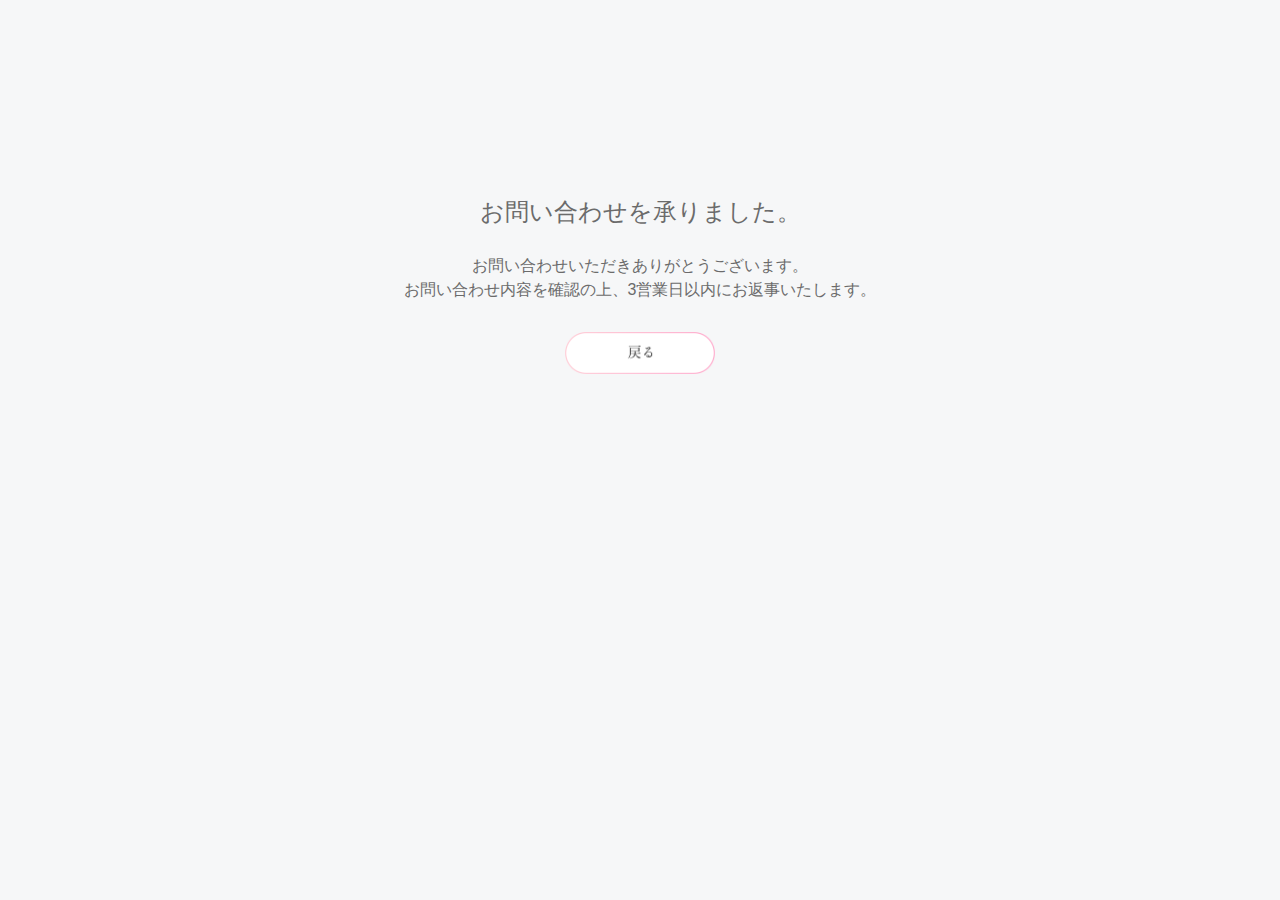
<file: thanks.html>
<!DOCTYPE html>
<html lang="ja">

<head>
    <meta charset="UTF-8">
    <meta http-equiv="X-UA-Compatible" content="IE=edge">
    <meta name="viewport" content="width=device-width, initial-scale=1.0">
    <title>お問い合わせ完了</title>
    <meta name="description" content="サンキューページ">
    <!-- ファビコン -->
    <link rel="shortcut icon" href="favicon.ico">
    <link rel="apple-touch-icon" href="apple-touch-icon.png">
    <link rel="icon" type="image/png" href="android-chrome-192x192.png">
    <!-- Googleフォント -->
    <link rel="preconnect" href="https://fonts.googleapis.com">
    <link rel="preconnect" href="https://fonts.gstatic.com" crossorigin>
    <link href="https://fonts.googleapis.com/css2?family=Shippori+Mincho:wght@400;500;600;700&display=swap"
        rel="stylesheet">
    <!-- CSS読み込み -->
    <link rel="stylesheet" href="css/style.css">
</head>

<body>
    <!-- 桜散る -->
    <ul class="sakura_thanks">
        <li></li>
        <li></li>
        <li></li>
        <li></li>
        <li></li>
        <li></li>
        <li></li>
        <li></li>
        <li></li>
    </ul>

    <div class="section_inner_thanks">
        <div class="thanks_detail">
            <h1>お問い合わせを承りました。</h1>
            <p>お問い合わせいただきありがとうございます。<br>お問い合わせ内容を確認の上、3営業日以内にお返事いたします。</p>
            <div class="backBtn_thanks">
                <a href="./index.html#works">
                    <img src="images/back_btn.png" alt="戻るボタン">
                </a>
            </div>
        </div>
    </div>
</body>

</html>
</file>
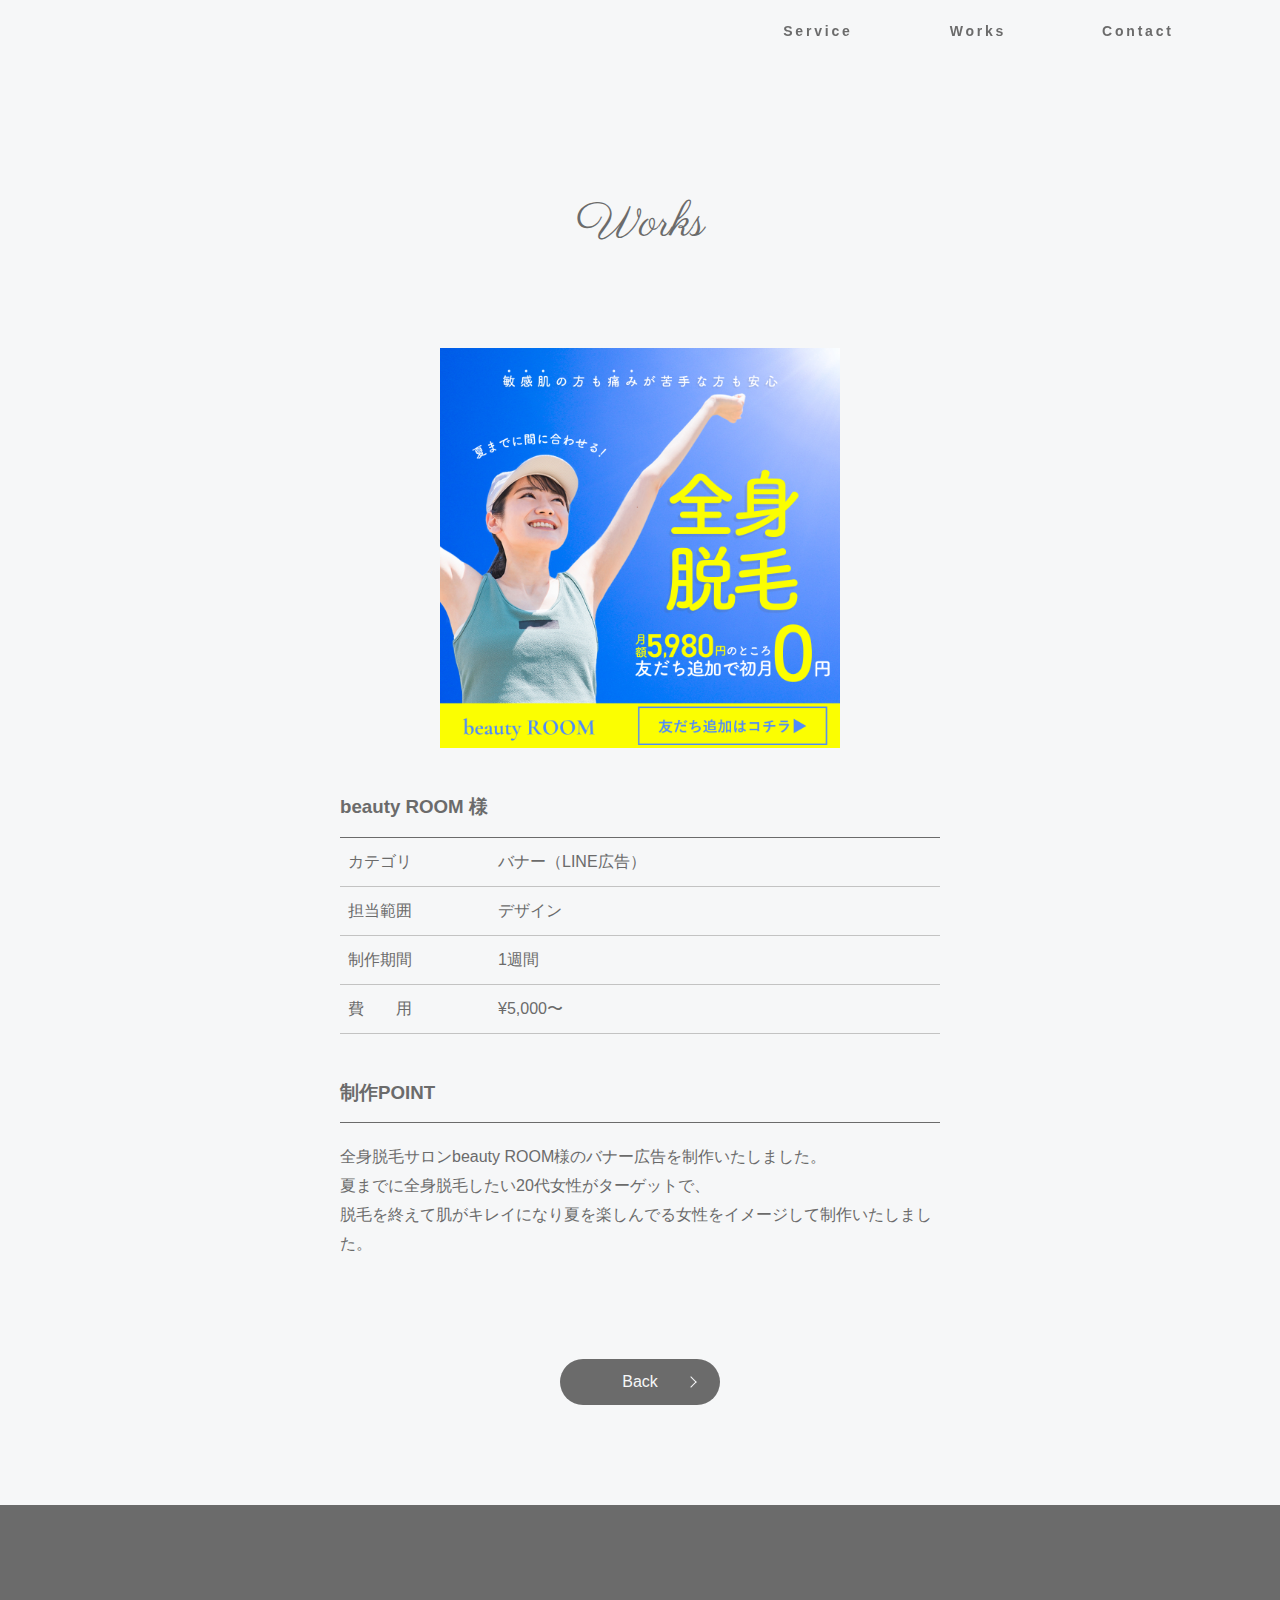
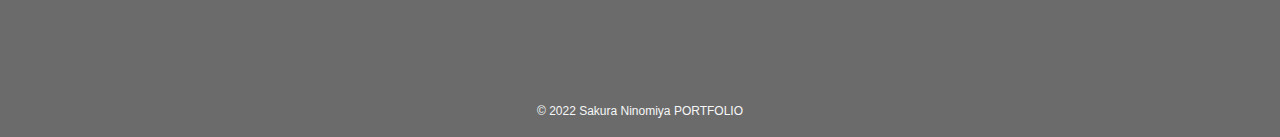
<file: works2.html>
<!DOCTYPE html>
<html lang="ja">

<head>
    <meta charset="UTF-8">
    <meta http-equiv="X-UA-Compatible" content="IE=edge">
    <meta name="viewport" content="width=device-width, initial-scale=1.0">
    <title>beauty ROOM様｜制作実績　Sakura Ninomiya PORTFOLIO</title>
    <meta name="description" content="制作実績の詳細です。">
    <!-- ファビコン -->
    <link rel="shortcut icon" href="favicon.ico">
    <link rel="apple-touch-icon" href="apple-touch-icon.png">
    <link rel="icon" type="image/png" href="android-chrome-192x192.png">
    <!-- Googleフォント -->
    <link rel="preconnect" href="https://fonts.googleapis.com">
    <link rel="preconnect" href="https://fonts.gstatic.com" crossorigin>
    <link href="https://fonts.googleapis.com/css2?family=Cabin:wght@700&family=Parisienne&display=swap"
        rel="stylesheet">
    <!-- CSS読み込み -->
    <link rel="stylesheet" href="css/style.css">
    <!-- jQuery -->
    <script src="https://ajax.googleapis.com/ajax/libs/jquery/3.6.1/jquery.min.js"></script>
</head>

<body>
    <header id="header">
        <div class="header_wrap">
            <nav class="pc_nav">
                <ul>
                    <li><a href="#service">Service</a></li>
                    <li><a href="#works">Works</a></li>
                    <li><a href="#contact">Contact</a></li>
                </ul>
            </nav>
            <div class="sp_btn"><span></span></div>
        </div>

        <nav class="sp_nav">
            <ul>
                <li><a href="#service">Service</a></li>
                <li><a href="#works">Works</a></li>
                <li><a href="#contact">Contact</a></li>
            </ul>
        </nav>
    </header>
    <main>
        <div class="section_inner_works">
            <div id="works_results">
                <h2 class="works_title">Works</h2>
                <div class="works2_img_1">
                    <img src="images/works2@2x.jpg" alt="">
                </div>
                <div class="works_outline">
                    <h3 class="works_subtitle">beauty ROOM 様</h3>
                    <dl>
                        <dt>カテゴリ</dt>
                        <dd>バナー（LINE広告）</dd>
                    </dl>
                    <dl>
                        <dt>担当範囲</dt>
                        <dd>デザイン</dd>
                    </dl>
                    <dl>
                        <dt>制作期間</dt>
                        <dd>1週間</dd>
                    </dl>
                    <dl>
                        <dt>費　　用</dt>
                        <dd>¥5,000〜</dd>
                    </dl>
                </div>

                <h3 class="works_subtitle">制作POINT</h3>
                <p class="works_detail">
                    全身脱毛サロンbeauty ROOM様のバナー広告を制作いたしました。<br>
                    夏までに全身脱毛したい20代女性がターゲットで、<br>
                    脱毛を終えて肌がキレイになり夏を楽しんでる女性をイメージして制作いたしました。
                </p>
            </div>
            <a href="./index.html#works" class="backBtn">Back</a>
        </div>
    </main>

    <footer>
        <div class="footer_wrap">
            <div class="works_footer_copy">
                <p>&copy; 2022 Sakura Ninomiya PORTFOLIO</p>
            </div>
        </div>
    </footer>

    <script>
        $(function () {
            // ハンバーガーメニュー
            $('.sp_btn, .sp_nav li').on('click', function () {
                $('.sp_nav').fadeToggle();
                $('.sp_btn').toggleClass('open');
            });

            // ヘッダー固定
            var _window = $(window),
                _header = $('#header'),
                heroBottom;

            _window.on('scroll', function () {
                heroBottom = $('.works_title').height();
                if (_window.scrollTop() > heroBottom) {
                    _header.addClass('transform');
                }
                else {
                    _header.removeClass('transform');
                }
            });
            _window.trigger('scroll');
        });
    </script>
</body>

</html>
</file>
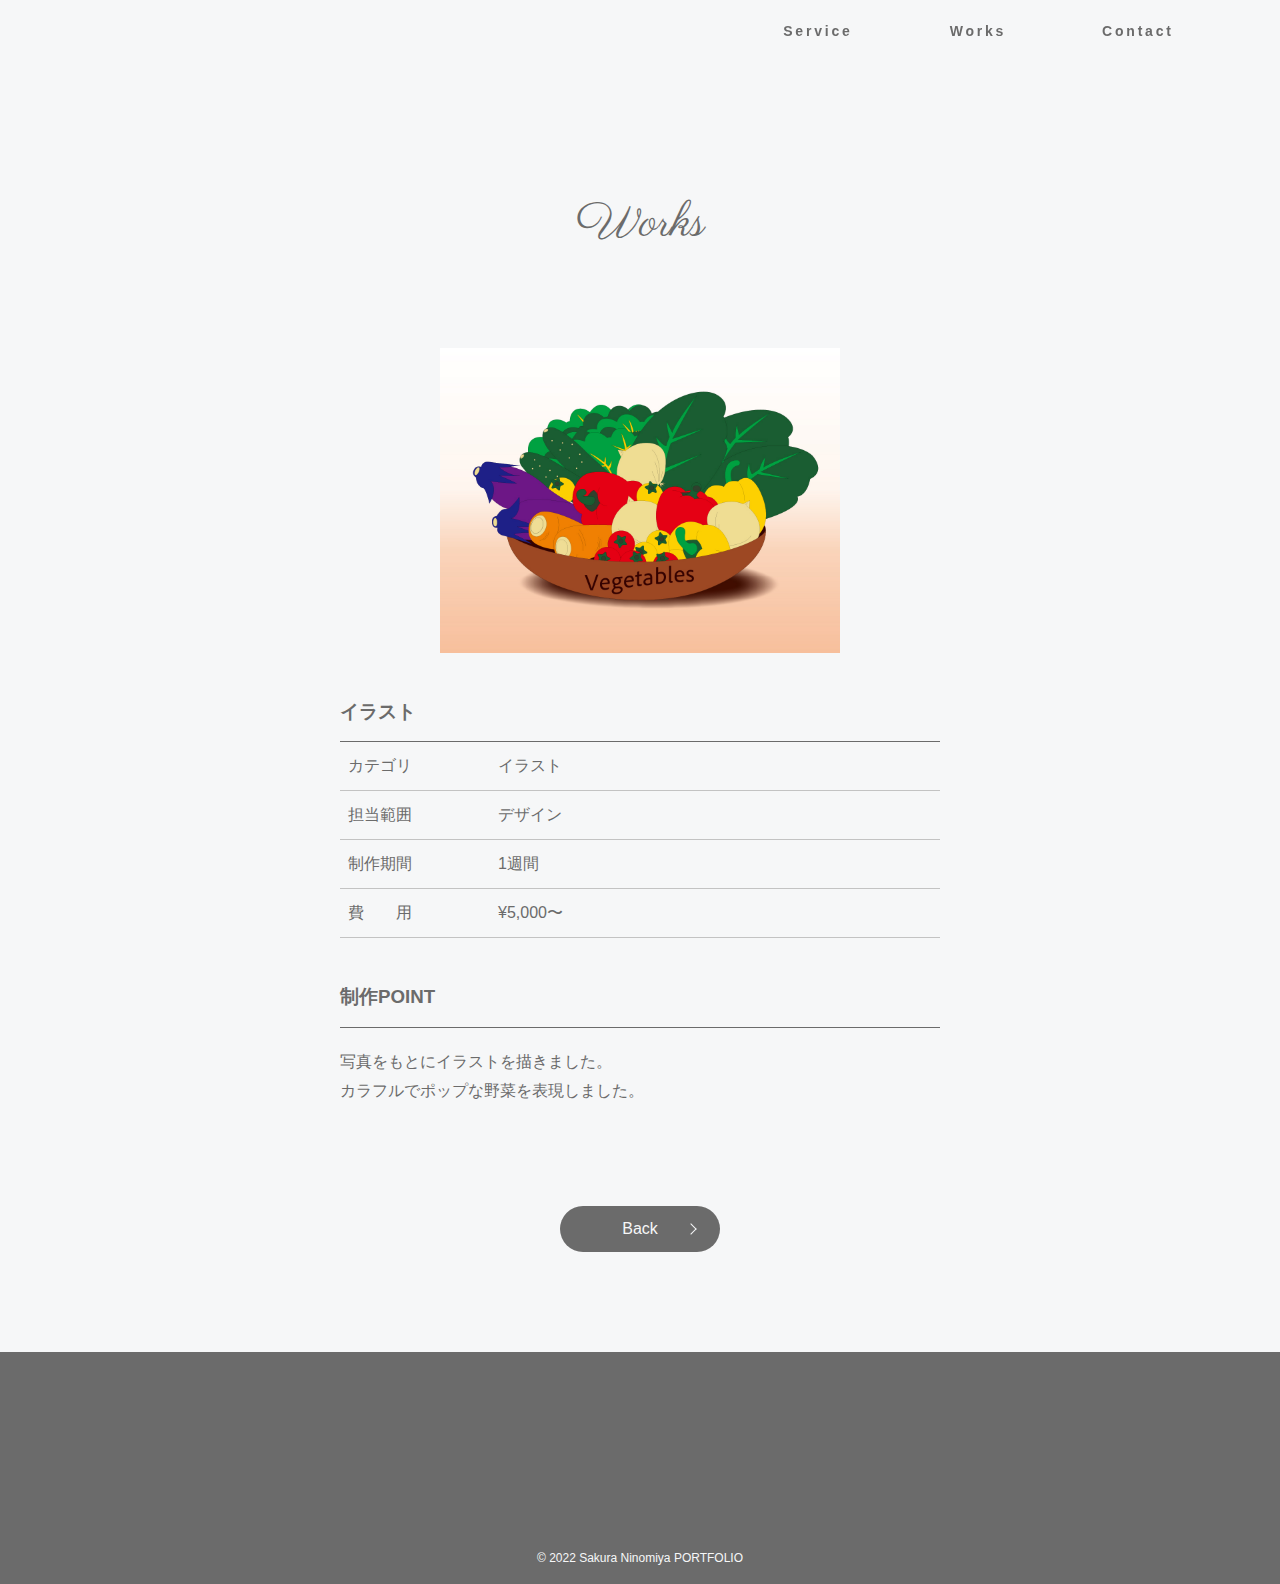
<file: works3.html>
<!DOCTYPE html>
<html lang="ja">

<head>
    <meta charset="UTF-8">
    <meta http-equiv="X-UA-Compatible" content="IE=edge">
    <meta name="viewport" content="width=device-width, initial-scale=1.0">
    <title>イラスト｜制作実績　Sakura Ninomiya PORTFOLIO</title>
    <meta name="description" content="制作実績の詳細です。">
    <!-- ファビコン -->
    <link rel="shortcut icon" href="favicon.ico">
    <link rel="apple-touch-icon" href="apple-touch-icon.png">
    <link rel="icon" type="image/png" href="android-chrome-192x192.png">
    <!-- Googleフォント -->
    <link rel="preconnect" href="https://fonts.googleapis.com">
    <link rel="preconnect" href="https://fonts.gstatic.com" crossorigin>
    <link href="https://fonts.googleapis.com/css2?family=Cabin:wght@700&family=Parisienne&display=swap"
        rel="stylesheet">
    <!-- CSS読み込み -->
    <link rel="stylesheet" href="css/style.css">
    <!-- jQuery -->
    <script src="https://ajax.googleapis.com/ajax/libs/jquery/3.6.1/jquery.min.js"></script>
</head>

<body>
    <header id="header">
        <div class="header_wrap">
            <nav class="pc_nav">
                <ul>
                    <li><a href="#service">Service</a></li>
                    <li><a href="#works">Works</a></li>
                    <li><a href="#contact">Contact</a></li>
                </ul>
            </nav>
            <div class="sp_btn"><span></span></div>
        </div>

        <nav class="sp_nav">
            <ul>
                <li><a href="#service">Service</a></li>
                <li><a href="#works">Works</a></li>
                <li><a href="#contact">Contact</a></li>
            </ul>
        </nav>
    </header>

    <main>
        <div class="section_inner_works">
            <div id="works_results">
                <h2 class="works_title">Works</h2>
                <div class="works3_img_1">
                    <img src="images/works3@2x-100.jpg" alt="">
                </div>
                <div class="works_outline">
                    <h3 class="works_subtitle">イラスト</h3>
                    <dl>
                        <dt>カテゴリ</dt>
                        <dd>イラスト</dd>
                    </dl>
                    <dl>
                        <dt>担当範囲</dt>
                        <dd>デザイン</dd>
                    </dl>
                    <dl>
                        <dt>制作期間</dt>
                        <dd>1週間</dd>
                    </dl>
                    <dl>
                        <dt>費　　用</dt>
                        <dd>¥5,000〜</dd>
                    </dl>
                </div>

                <h3 class="works_subtitle">制作POINT</h3>
                <p class="works_detail">
                    写真をもとにイラストを描きました。<br>
                    カラフルでポップな野菜を表現しました。
                </p>
            </div>
            <a href="./index.html#works" class="backBtn">Back</a>
        </div>


    </main>

    <footer>
        <div class="footer_wrap">
            <div class="works_footer_copy">
                <p>&copy; 2022 Sakura Ninomiya PORTFOLIO</p>
            </div>
        </div>
    </footer>

    <script>
        $(function () {
            // ハンバーガーメニュー
            $('.sp_btn, .sp_nav li').on('click', function () {
                $('.sp_nav').fadeToggle();
                $('.sp_btn').toggleClass('open');
            });

            // ヘッダー固定
            var _window = $(window),
                _header = $('#header'),
                heroBottom;

            _window.on('scroll', function () {
                heroBottom = $('.works_title').height();
                if (_window.scrollTop() > heroBottom) {
                    _header.addClass('transform');
                }
                else {
                    _header.removeClass('transform');
                }
            });
            _window.trigger('scroll');
        });
    </script>
</body>

</html>
</file>
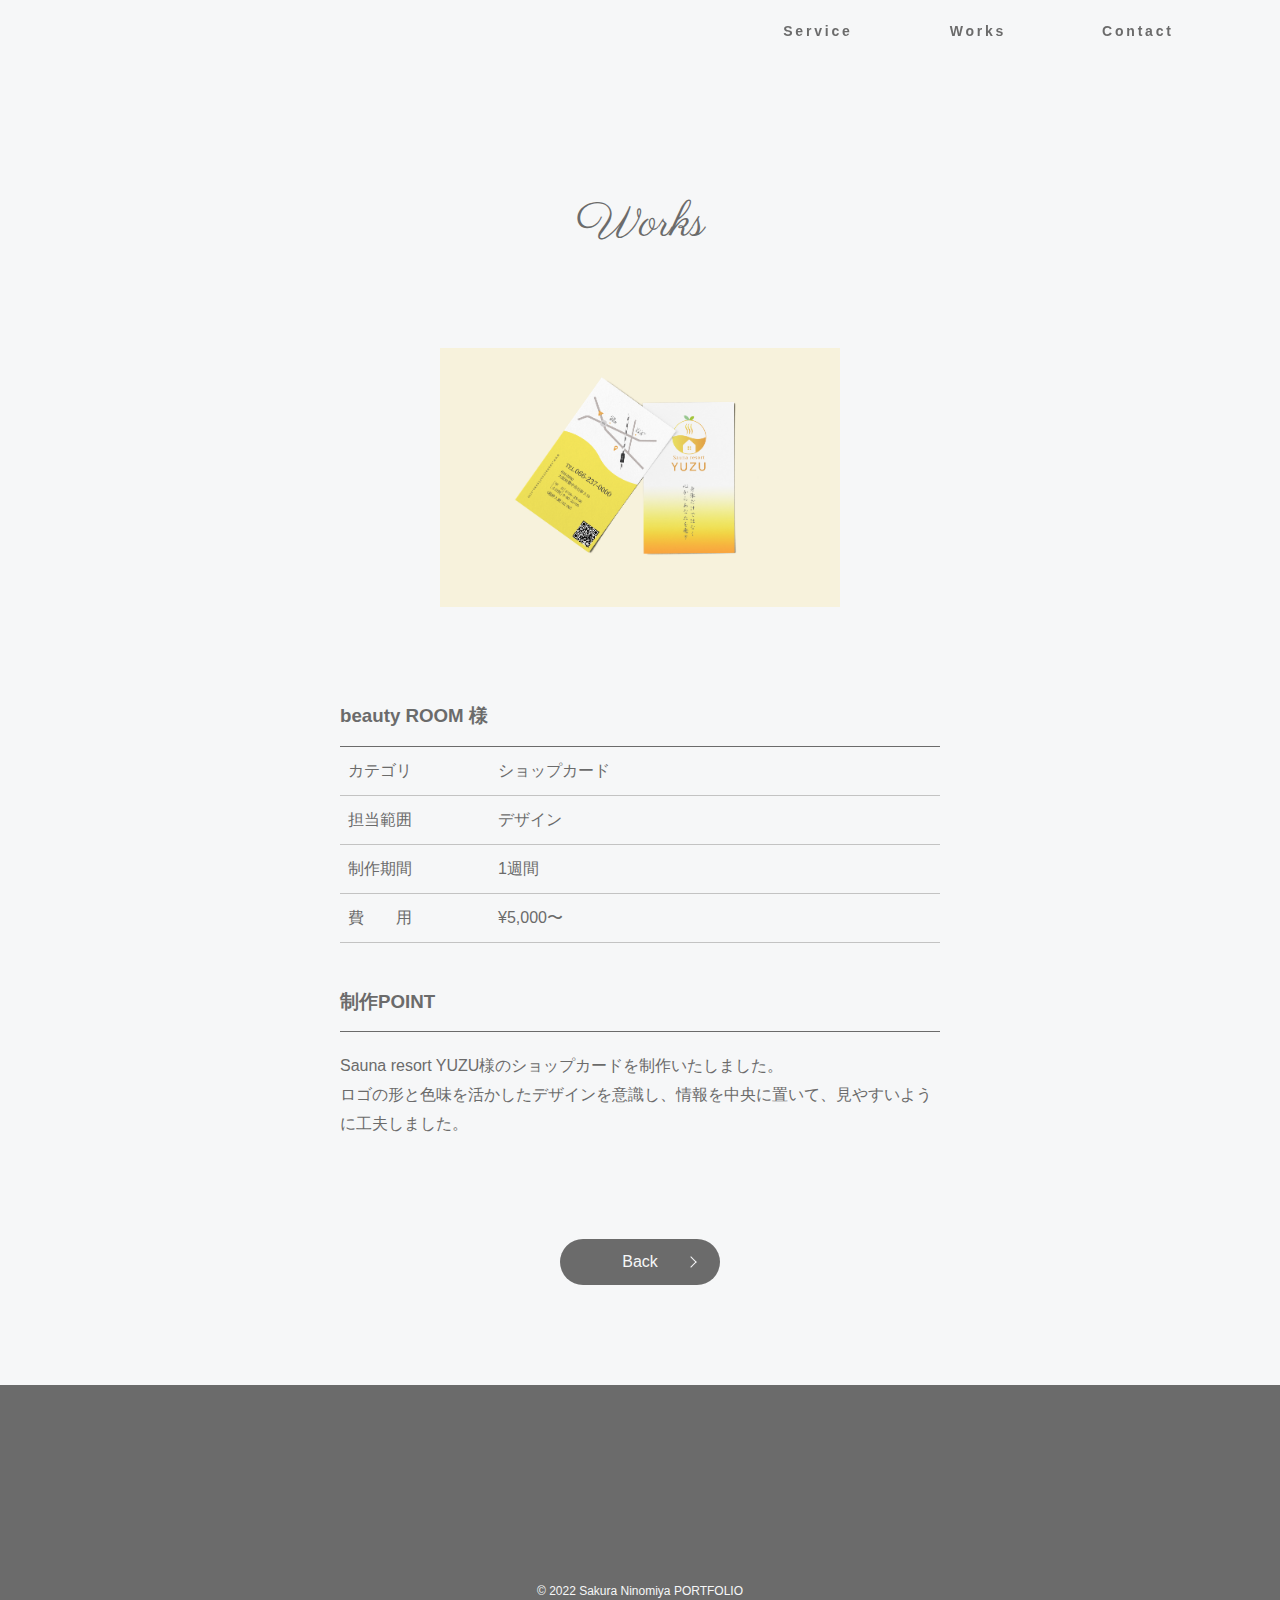
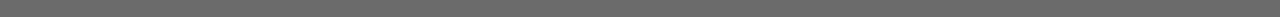
<file: works8.html>
<!DOCTYPE html>
<html lang="ja">

<head>
    <meta charset="UTF-8">
    <meta http-equiv="X-UA-Compatible" content="IE=edge">
    <meta name="viewport" content="width=device-width, initial-scale=1.0">
    <title>Sauna resort YUZU｜制作実績　Sakura Ninomiya PORTFOLIO</title>
    <meta name="description" content="制作実績の詳細です。">
    <!-- ファビコン -->
    <link rel="shortcut icon" href="favicon.ico">
    <link rel="apple-touch-icon" href="apple-touch-icon.png">
    <link rel="icon" type="image/png" href="android-chrome-192x192.png">
    <!-- Googleフォント -->
    <link rel="preconnect" href="https://fonts.googleapis.com">
    <link rel="preconnect" href="https://fonts.gstatic.com" crossorigin>
    <link href="https://fonts.googleapis.com/css2?family=Cabin:wght@700&family=Parisienne&display=swap"
        rel="stylesheet">
    <!-- CSS読み込み -->
    <link rel="stylesheet" href="css/style.css">
    <!-- jQuery -->
    <script src="https://ajax.googleapis.com/ajax/libs/jquery/3.6.1/jquery.min.js"></script>
</head>

<body>
    <header id="header">
        <div class="header_wrap">
            <nav class="pc_nav">
                <ul>
                    <li><a href="#service">Service</a></li>
                    <li><a href="#works">Works</a></li>
                    <li><a href="#contact">Contact</a></li>
                </ul>
            </nav>
            <div class="sp_btn"><span></span></div>
        </div>

        <nav class="sp_nav">
            <ul>
                <li><a href="#service">Service</a></li>
                <li><a href="#works">Works</a></li>
                <li><a href="#contact">Contact</a></li>
            </ul>
        </nav>
    </header>

    <main>
        <div class="section_inner_works">
            <div id="works_results">
                <h2 class="works_title">Works</h2>
                <div class="works8_img_1">
                    <img src="images/works8@2x.jpg" alt="">
                </div>
                <div class="works_outline">
                    <h3 class="works_subtitle">beauty ROOM 様</h3>
                    <dl>
                        <dt>カテゴリ</dt>
                        <dd>ショップカード</dd>
                    </dl>
                    <dl>
                        <dt>担当範囲</dt>
                        <dd>デザイン</dd>
                    </dl>
                    <dl>
                        <dt>制作期間</dt>
                        <dd>1週間</dd>
                    </dl>
                    <dl>
                        <dt>費　　用</dt>
                        <dd>¥5,000〜</dd>
                    </dl>
                </div>

                <h3 class="works_subtitle">制作POINT</h3>
                <p class="works_detail">
                    Sauna resort YUZU様のショップカードを制作いたしました。<br>
                    ロゴの形と色味を活かしたデザインを意識し、情報を中央に置いて、見やすいように工夫しました。
                </p>
            </div>
            <a href="./index.html#works" class="backBtn">Back</a>
        </div>
    </main>

    <footer>
        <div class="footer_wrap">
            <div class="works_footer_copy">
                <p>&copy; 2022 Sakura Ninomiya PORTFOLIO</p>
            </div>
        </div>
    </footer>

    <script>
        $(function () {
            // ハンバーガーメニュー
            $('.sp_btn, .sp_nav li').on('click', function () {
                $('.sp_nav').fadeToggle();
                $('.sp_btn').toggleClass('open');
            });

            // ヘッダー固定
            var _window = $(window),
                _header = $('#header'),
                heroBottom;

            _window.on('scroll', function () {
                heroBottom = $('.works_title').height();
                if (_window.scrollTop() > heroBottom) {
                    _header.addClass('transform');
                }
                else {
                    _header.removeClass('transform');
                }
            });
            _window.trigger('scroll');
        });
    </script>
</body>

</html>
</file>
<file: css/style.css>
@charset "utf-8";

/* CSSリセット */
html,
body,
h1,
h2,
h3,
p,
dl,
dt,
dd,
ul,
li {
    margin: 0;
    padding: 0;
    line-height: 1;

    /* デフォルトの文字色、font-familiyを予め当てておく */
    color: #6b6b6b;
    font-family: "游ゴシック体", YuGothic, "游ゴシック", "Yu Gothic", "メイリオ",
        "Hiragino Kaku Gothic ProN", "Hiragino Sans", sans-serif;
    font-feature-settings: "palt";
}

a {
    /* 下線を消す */
    text-decoration: none;

    /* 色を消す */
    color: inherit;

    transition: 0.3s;
}

a:hover {
    opacity: 0.5;
}

ul {
    /* 左の「・」を消す */
    list-style: none;
}

img {
    max-width: 100%;
    vertical-align: bottom;
    border: none;
}
/* ここまで */

html {
    scroll-behavior: smooth;
}

#first_view {
    width: 100%;
    height: 100vh;
}

#first_view::before {
    content: "";
    position: fixed;
    top: 0;
    left: 0;
    z-index: -1;
    width: 100%;
    height: 100vh;
    background: url("../images/firstview_1_pc.jpg") no-repeat center;
    background-size: cover;
    padding: 20px 40px;
    box-sizing: border-box;
}

h1 {
    position: initial;
    transform: initial;
    text-shadow: none;
    font-family: "Parisienne", cursive;
    font-size: 40px;
    font-weight: lighter;
}

#header {
    position: fixed;
    z-index: 999;
    top: 0;
    left: 0;
    width: 100%;
    box-sizing: border-box;
    transition: padding 0.3s;
}

#header.scroll {
    padding: 10px 40px;
}

#header.transform {
    background: rgba(255, 255, 255, 0.7);
    padding: 30px;
}

.header_wrap {
    position: absolute;
    top: 0;
    right: 0;
    padding: 24px 7% 0 2.8%;
}

.pc_nav ul {
    display: flex;
}

.pc_nav ul li {
    width: 105px;
    margin-left: 55px;
    text-align: center;
    font-size: 14px;
    font-weight: bold;
    letter-spacing: 0.2em;
}

.pc_nav ul li.fixed {
    position: fixed;
    top: 0;
}

.section_inner {
    max-width: 1000px;
    margin: 0 auto;
    padding: 0 20px;
}

.caption_name {
    text-align: center;
    padding-bottom: 60px;
    font-family: "Parisienne", cursive;
    font-size: 48px;
    font-weight: lighter;
}

#about {
    padding: 70px 0;
    text-align: center;
    background: #f0e7fb;
}

#service {
    padding: 70px 0;
    background: #e1edf3;
}

.service_content {
    display: flex;
    justify-content: space-between;
}

.sub_title {
    padding-bottom: 30px;
    font-weight: lighter;
}

.service_detail {
    font-size: 14px;
    line-height: 1.8;
    text-align: left;
}

.webdesign {
    width: 40%;
    text-align: center;
    padding: 0 20px;
}

.webdesign img {
    height: 130px;
    padding-bottom: 20px;
}

.graphicdesign {
    width: 40%;
    text-align: center;
    padding: 0 20px;
}

.graphicdesign img {
    height: 130px;
    padding-bottom: 20px;
}

#works {
    background: #f6f7f8;
    padding: 100px 0;
}

.works_content {
    display: flex;
    align-items: flex-start;
}

.banner_1 {
    max-width: 500px;
    margin: 0 auto;
    text-align: center;
    margin-bottom: 70px;
    padding: 0 10px;
}

.banner_1 img {
    width: 338px;
}

.banner_1 p {
    padding-top: 10px;
}

.banner_2 {
    max-width: 500px;
    margin: 0 auto;
    text-align: center;
    margin-bottom: 70px;
    padding: 0 10px;
}

.banner_2 img {
    width: 270px;
}

.banner_2 p {
    padding-top: 10px;
}

.banner_3 {
    max-width: 500px;
    margin: 0 auto;
    text-align: center;
    margin-bottom: 70px;
    padding: 0 10px;
}

.banner_3 img {
    height: 269.4px;
}

.banner_3 p {
    padding-top: 10px;
}

.banner_4 {
    max-width: 500px;
    margin: 0 auto;
    text-align: center;
    margin-bottom: 70px;
    padding: 0 10px;
}

.banner_4 img {
    width: 270px;
}

.banner_4 p {
    padding-top: 10px;
}

.banner_5 {
    max-width: 500px;
    margin: 0 auto;
    text-align: center;
    margin-bottom: 70px;
    padding: 0 10px;
}

.banner_5 img {
    width: 338px;
}

.banner_5 p {
    padding-top: 10px;
}

.banner_6 {
    max-width: 500px;
    margin: 0 auto;
    text-align: center;
    margin-bottom: 70px;
    padding: 0 10px;
}

.banner_6 img {
    height: 269px;
}

.banner_6 p {
    padding-top: 10px;
}

.banner_7 {
    max-width: 500px;
    margin: 0 auto;
    text-align: center;
    padding: 0 10px;
}

.banner_7 img {
    width: 395px;
}

.banner_7 p {
    padding-top: 10px;
}

.banner_8 {
    max-width: 500px;
    margin: 0 auto;
    text-align: center;
    padding: 0 10px;
}

.banner_8 img {
    width: 395px;
}

.banner_8 p {
    padding-top: 10px;
}

.clamp_1 {
    max-width: 500px;
    margin: 0 auto;
}

.clamp_2 {
    max-width: 500px;
    margin: 0 auto;
}

#contact {
    padding-top: 50px;
    background: #ffeff0;
}

#contact p {
    text-align: center;
    line-height: 1.75;
    padding-bottom: 50px;
}

.contact_form {
    text-align: center;
}

.contact_field {
    padding-bottom: 20px;
}

#your_name {
    background: #eff3f5;
    height: 50px;
    width: 500px;
    border: none;
    padding: 20px;
    box-sizing: border-box;
    font-size: 14px;
    font-family: "游ゴシック体", YuGothic, "游ゴシック", "Yu Gothic", "メイリオ",
        "Hiragino Kaku Gothic ProN", "Hiragino Sans", sans-serif;
    border-radius: 0;
}

#your_email {
    background: #eff3f5;
    height: 50px;
    width: 500px;
    border: none;
    padding: 20px;
    box-sizing: border-box;
    font-size: 14px;
    font-family: "游ゴシック体", YuGothic, "游ゴシック", "Yu Gothic", "メイリオ",
        "Hiragino Kaku Gothic ProN", "Hiragino Sans", sans-serif;
    border-radius: 0;
}

#your_message {
    background: #eff3f5;
    height: 160px;
    width: 500px;
    border: none;
    padding: 20px;
    box-sizing: border-box;
    font-size: 14px;
    font-family: "游ゴシック体", YuGothic, "游ゴシック", "Yu Gothic", "メイリオ",
        "Hiragino Kaku Gothic ProN", "Hiragino Sans", sans-serif;
    border-radius: 0;
}

.btn {
    border: none;
    color: #ffeff0;
    background: #6b6b6b;
    border-radius: 32px;
    padding: 15px 50px;
    margin-bottom: 100px;
    transition: 0.3s;
}

.btn:hover {
    cursor: pointer;
    opacity: 0.5;
}

footer {
    background: #6b6b6b;
}

.footer_copy {
    text-align: center;
    color: #ffeff0;
    padding-top: 200px;
    padding-bottom: 20px;
    left: 0;
    right: 0;
    font-size: 12px;
}

/* スマホ版メニューを消す */
.sp_nav,
.sp_btn {
    display: none;
}

@media screen and (max-width: 1100px) {
    .footer_copy {
        font-size: 14px;
    }

    .pc_nav ul li {
        font-size: 12px;
    }
}

@media screen and (min-width: 768px) {
    .br_sp {
        display: none;
    }
}

@media screen and (max-width: 767px) {
    .pc_nav {
        display: none;
    }

    /* ハンバーガー */
    .sp_btn {
        display: block;
        position: absolute;
        top: 20px;
        right: 25px;
        height: 23px;
        cursor: pointer;
        z-index: 2;
    }

    .sp_btn span {
        display: block;
        background: #444;
        width: 32px;
        height: 1px;
        border-radius: 1px;
        position: relative;
        top: 15px;
        transition: 0.3s;
    }

    .sp_btn span::before,
    .sp_btn span::after {
        content: "";
        display: block;
        background: #444;
        width: 32px;
        height: 1px;
        border-radius: 1px;
        position: absolute;
        transition: 0.3s;
    }

    .sp_btn span::before {
        bottom: 10px;
    }

    .sp_btn span::after {
        top: 10px;
    }

    /* ハンバーガー　閉じる */
    .sp_btn.open span {
        background: transparent;
    }

    .sp_btn.open span::before {
        bottom: 0;
        transform: rotate(45deg);
    }

    .sp_btn.open span::after {
        top: 0;
        transform: rotate(135deg);
    }

    /* ハンバーガーメニュー */
    .sp_nav {
        position: absolute;
        top: 0;
        left: 0;
        width: 100%;
        height: 100vh;
        background: rgba(255, 255, 255, 0.25);
        backdrop-filter: blur(12px);
        z-index: 1;
    }

    .sp_nav ul {
        display: flex;
        flex-direction: column;
        justify-content: center;
        align-items: center;
        height: 100%;
    }

    .sp_nav ul li {
        padding: 40px 0;
        color: #444;
        font-weight: bold;
        letter-spacing: 0.2em;
    }

    .first_view {
        background: url("../images/firstview_1_sp.jpg") center / cover;
    }

    .section_inner {
        padding: 0 20px;
    }

    h1 {
        font-size: 20px;
    }

    .concept {
        font-size: 14px;
    }

    .service_content {
        display: block;
    }

    #about {
        padding: 50px 0;
    }

    #service {
        padding: 50px 0;
    }

    .webdesign {
        width: 90%;
        padding-bottom: 60px;
    }

    .graphicdesign {
        width: 90%;
    }

    .works_content {
        display: block;
    }

    .banner_1 {
        margin-bottom: initial;
        margin-bottom: 50px;
    }

    .banner_2 {
        margin-bottom: 50px;
    }

    .banner_3 {
        margin-bottom: initial;
        margin-bottom: 50px;
    }

    .banner_4 {
        margin-bottom: 50px;
    }

    .contact_form {
        overflow: hidden;
    }

    .footer_wrap img {
        width: 100%;
    }

    .footer_copy {
        font-size: 12px;
    }
}

/* works*/

body {
    background: #f6f7f8;
}

.section_inner_works {
    max-width: 600px;
    margin: 200px auto 0;
}

.works_title {
    font-family: "Parisienne", cursive;
    font-size: 48px;
    font-weight: lighter;
    text-align: center;
    padding-bottom: 100px;
}

.works1_img_1 {
    padding-bottom: 50px;
    margin: 0 auto;
}

.works1_img_2 {
    padding-bottom: 100px;
}

.works2_img_1 {
    width: 400px;
    padding-bottom: 50px;
    margin: 0 auto;
}

.works3_img_1 {
    width: 400px;
    padding-bottom: 50px;
    margin: 0 auto;
}

.works4_img_1 {
    width: 400px;
    padding-bottom: 50px;
    margin: 0 auto;
}

.works4_img_2 {
    padding-bottom: 100px;
    width: 400px;
    margin: 0 auto;
}

.works5_img_1 {
    padding-bottom: 50px;
    margin: 0 auto;
}

.works5_img_2 {
    padding-bottom: 100px;
}

.works6_slider {
    padding-bottom: 100px;
}

.works7_slider {
    padding-bottom: 100px;
}

.works8_img_1 {
    padding-bottom: 100px;
    width: 400px;
    margin: 0 auto;
}

.works_outline {
    margin-bottom: 50px;
}

.works_outline dl {
    display: flex;
    font-size: 16px;
}

.works_outline dt {
    font-weight: medium;
    width: 25%;
    padding: 16px 8px;
    border-bottom: 1px solid #c3c3c3;
    box-sizing: border-box;
}

.works_outline dd {
    width: 75%;
    padding: 16px 8px;
    border-bottom: 1px solid #c3c3c3;
    box-sizing: border-box;
    margin: 0;
}

.works_subtitle {
    text-align: left;
    border-bottom: 1px solid #6b6b6b;
    padding-bottom: 20px;
}

.works_detail {
    font-size: 16px;
    line-height: 1.8;
    padding: 20px 0 100px 0;
    text-align: left;
}

.backBtn {
    display: flex;
    align-items: center;
    justify-content: center;
    z-index: 99;
    position: relative;
    border: none;
    background: #6b6b6b;
    color: #f6f7f8;
    text-align: center;
    border-radius: 32px;
    padding: 15px 50px;
    width: 60px;
    margin: 0 auto 100px;
    transition: 0.3s;
}

.backBtn::after {
    content: "";
    width: 7px;
    height: 7px;
    border-top: 1px solid #f6f7f8;
    border-right: 1px solid #f6f7f8;
    transform: rotate(45deg);
    position: absolute;
    right: 25px;
}

.backBtn:hover {
    cursor: pointer;
}

.works_footer_copy {
    text-align: center;

    padding-top: 200px;
    padding-bottom: 20px;
    left: 0;
    right: 0;
    font-size: 12px;
}

.works_footer_copy p {
    color: #f6f7f8;
}

@media screen and (max-width: 767px) {
    .section_inner_works {
        max-width: 316px;
        margin: 150px auto 0;
    }

    .works_outline dl {
        font-size: 14px;
    }

    .works_detail {
        font-size: 14px;
    }

    .works2_img_1 {
        width: 300px;
    }

    .works3_img_1 {
        width: 300px;
    }

    .works4_img_1 {
        width: 300px;
    }

    .works4_img_2 {
        width: 300px;
    }

    .works8_img_1 {
        width: 300px;
    }
}
/* ここまで */

/* サンキューページ */

.section_inner_thanks {
    max-width: 1000px;
    margin: 0 auto;
    height: 100%;
}

.thanks_body {
    background: #f6f7f8;
}

.thanks_detail {
    text-align: center;
}

.thanks_detail h1 {
    font-size: 24px;
    padding: 200px 0 30px 0;
}

.thanks_detail p {
    line-height: 1.5;
    padding-bottom: 30px;
}

.backBtn_thanks {
    margin: 0 auto 100px;
    z-index: 99;
    position: relative;
}

.backBtn_thanks img {
    width: 150px;
}

.backBtn_thanks:hover {
    cursor: pointer;
}

@media screen and (max-width: 767px) {
    .section_inner_thanks {
        max-width: 316px;
    }

    .thanks_detail h1 {
        font-size: 20px;
        white-space: nowrap;
    }

    .thanks_detail p {
        font-size: 12px;
        white-space: nowrap;
    }
}
/* ここまで */
</file>
